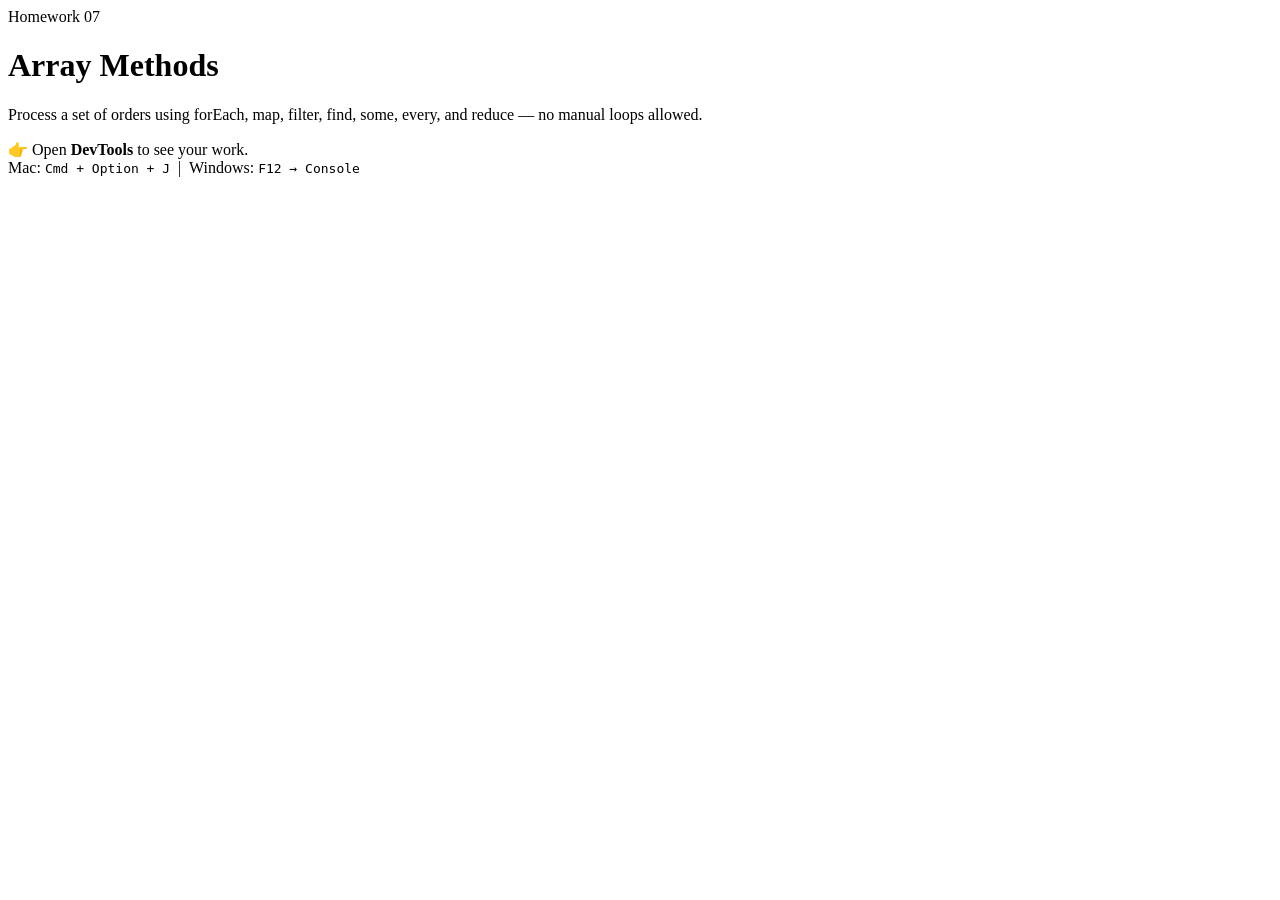
<file: Homework - Array Methods/index.html>
<!DOCTYPE html>
<html lang="en">
  <head>
    <meta charset="UTF-8" />
    <meta name="viewport" content="width=device-width, initial-scale=1.0" />
    <title>JS Fundamentals — Array Methods | Homework</title>
    <link rel="stylesheet" href="C:\Users\Admin\Desktop\HTML\w12\Homework - Array Methods\styles.css" />
  </head>
  <body>

    <div class="card">
      <span class="badge">Homework 07</span>
      <h1>Array Methods</h1>
      <p class="subtitle">
        Process a set of orders using forEach, map, filter,
        find, some, every, and reduce — no manual loops allowed.
      </p>
      <div class="divider"></div>
      <p class="instruction">
        👉 Open <strong>DevTools</strong> to see your work.
        <br />
        <span class="shortcut">Mac: <code>Cmd + Option + J</code> &nbsp;|&nbsp; Windows: <code>F12 → Console</code></span>
      </p>
    </div>

    <script src="debug.js"></script>

  </body>
</html>
</file>
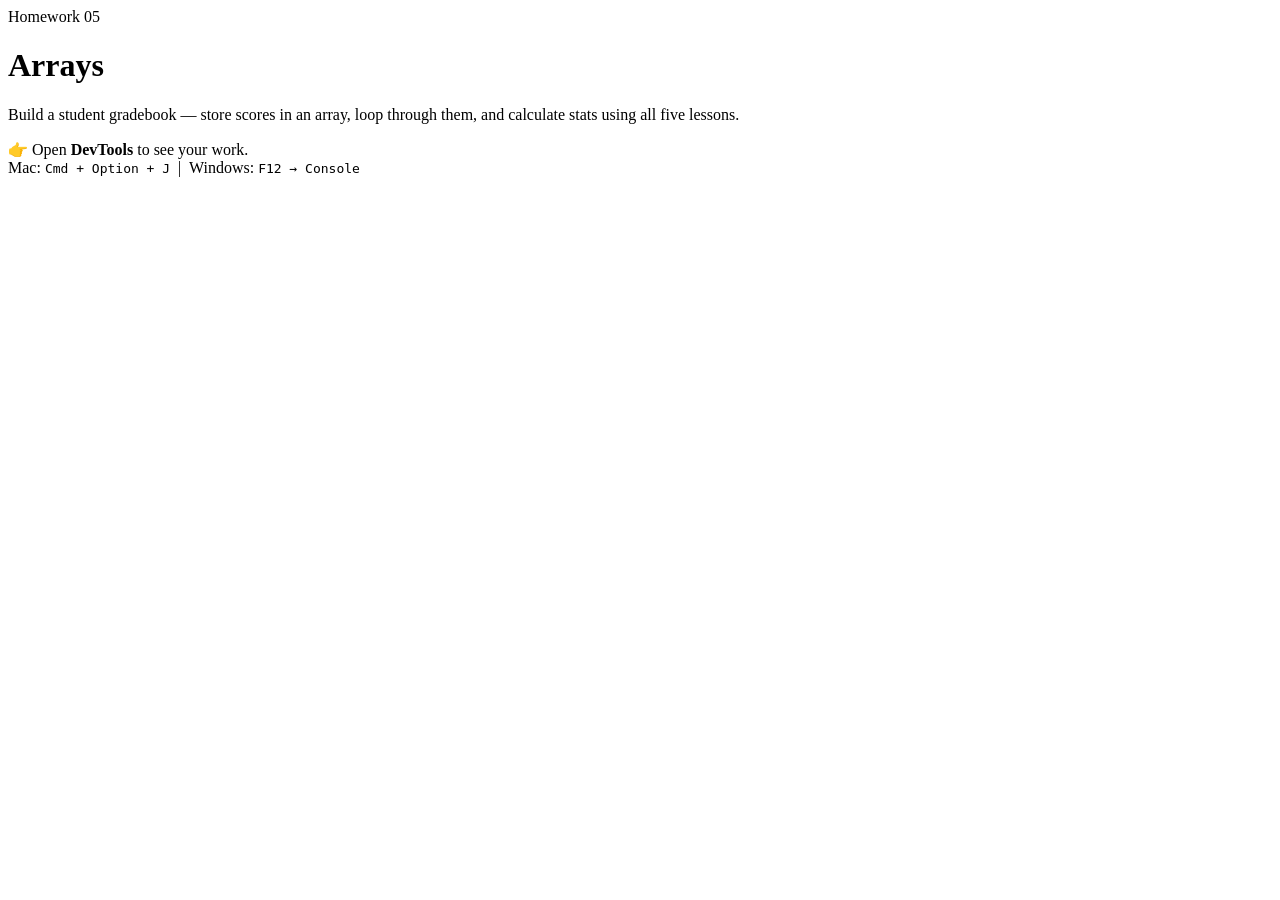
<file: Homework - Arrays/index.html>
<!DOCTYPE html>
<html lang="en">
  <head>
    <meta charset="UTF-8" />
    <meta name="viewport" content="width=device-width, initial-scale=1.0" />
    <title>JS Fundamentals — Arrays | Homework</title>
    <link rel="stylesheet" href="C:\Users\Admin\Desktop\HTML\w12\Homework - Arrays\style.css" />
  </head>
  <body>

    <div class="card">
      <span class="badge">Homework 05</span>
      <h1>Arrays</h1>
      <p class="subtitle">
        Build a student gradebook — store scores in an array,
        loop through them, and calculate stats using all five lessons.
      </p>
      <div class="divider"></div>
      <p class="instruction">
        👉 Open <strong>DevTools</strong> to see your work.
        <br />
        <span class="shortcut">Mac: <code>Cmd + Option + J</code> &nbsp;|&nbsp; Windows: <code>F12 → Console</code></span>
      </p>
    </div>

    <script src="debug.js"></script>

  </body>
</html>
</file>
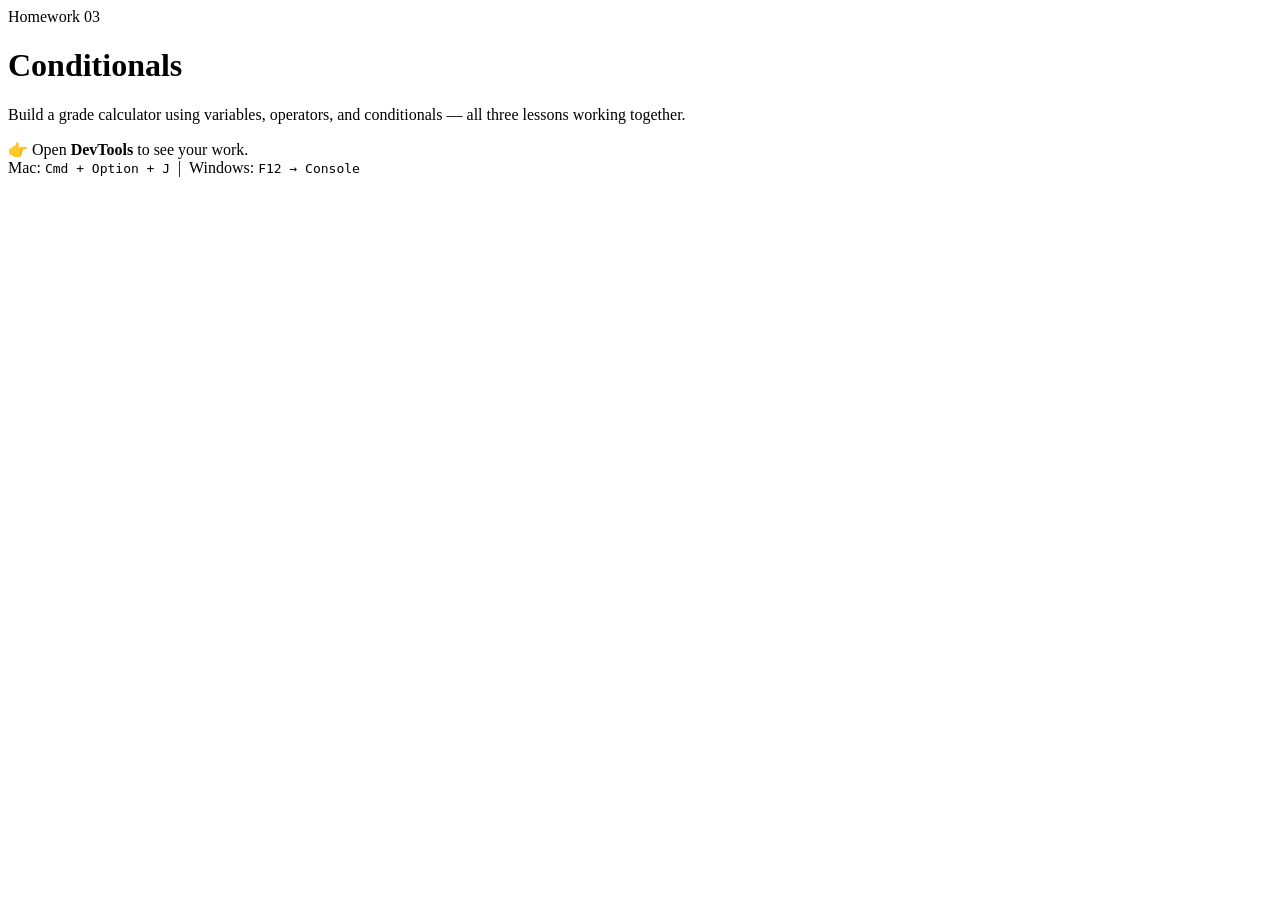
<file: Homework - Conditionals/index.html>
<!DOCTYPE html>
<html lang="en">
  <head>
    <meta charset="UTF-8" />
    <meta name="viewport" content="width=device-width, initial-scale=1.0" />
    <title>JS Fundamentals — Conditionals | Homework</title>
    <link rel="stylesheet" href="C:\Users\Admin\Desktop\HTML\w12\Homework - Conditionals\style.css" />
  </head>
  <body>

    <div class="card">
      <span class="badge">Homework 03</span>
      <h1>Conditionals</h1>
      <p class="subtitle">
        Build a grade calculator using variables, operators,
        and conditionals — all three lessons working together.
      </p>
      <div class="divider"></div>
      <p class="instruction">
        👉 Open <strong>DevTools</strong> to see your work.
        <br />
        <span class="shortcut">Mac: <code>Cmd + Option + J</code> &nbsp;|&nbsp; Windows: <code>F12 → Console</code></span>
      </p>
    </div>

    <script src="debug.js"></script>

  </body>
</html>
</file>
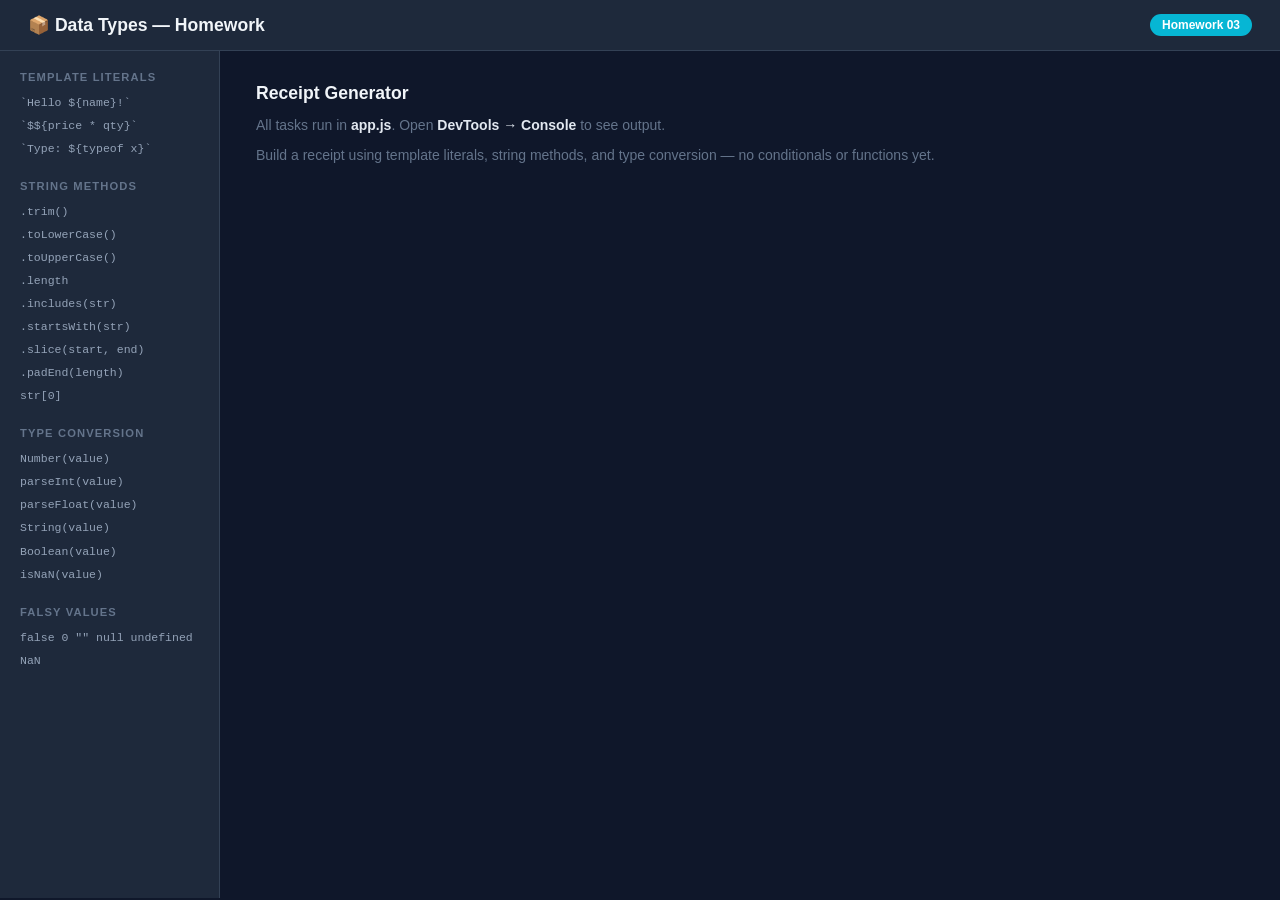
<file: Homework - Data Types/index.html>
<!DOCTYPE html>
<html lang="en">
  <head>
    <meta charset="UTF-8" />
    <meta name="viewport" content="width=device-width, initial-scale=1.0" />
    <title>Data Types — Homework</title>
    <link rel="stylesheet" href="style.css" />
  </head>

  <body>
    <header class="site-header">
      <h1>📦 Data Types — Homework</h1>
      <span class="lesson-badge">Homework 03</span>
    </header>

    <div class="hw-layout">

      <aside class="ref-panel">
        <div class="ref-section">
          <h2>Template Literals</h2>
          <code>`Hello ${name}!`</code>
          <code>`$${price * qty}`</code>
          <code>`Type: ${typeof x}`</code>
        </div>
        <div class="ref-section">
          <h2>String Methods</h2>
          <code>.trim()</code>
          <code>.toLowerCase()</code>
          <code>.toUpperCase()</code>
          <code>.length</code>
          <code>.includes(str)</code>
          <code>.startsWith(str)</code>
          <code>.slice(start, end)</code>
          <code>.padEnd(length)</code>
          <code>str[0]</code>
        </div>
        <div class="ref-section">
          <h2>Type Conversion</h2>
          <code>Number(value)</code>
          <code>parseInt(value)</code>
          <code>parseFloat(value)</code>
          <code>String(value)</code>
          <code>Boolean(value)</code>
          <code>isNaN(value)</code>
        </div>
        <div class="ref-section">
          <h2>Falsy Values</h2>
          <code>false  0  ""  null  undefined  NaN</code>
        </div>
      </aside>

      <main class="hw-main">
        <h2>Receipt Generator</h2>
        <p>All tasks run in <strong>app.js</strong>.
           Open <strong>DevTools → Console</strong> to see output.</p>
        <p>Build a receipt using template literals, string methods,
           and type conversion — no conditionals or functions yet.</p>
      </main>
    </div>

    <script src="debug.js"></script>
  </body>
</html>
</file>
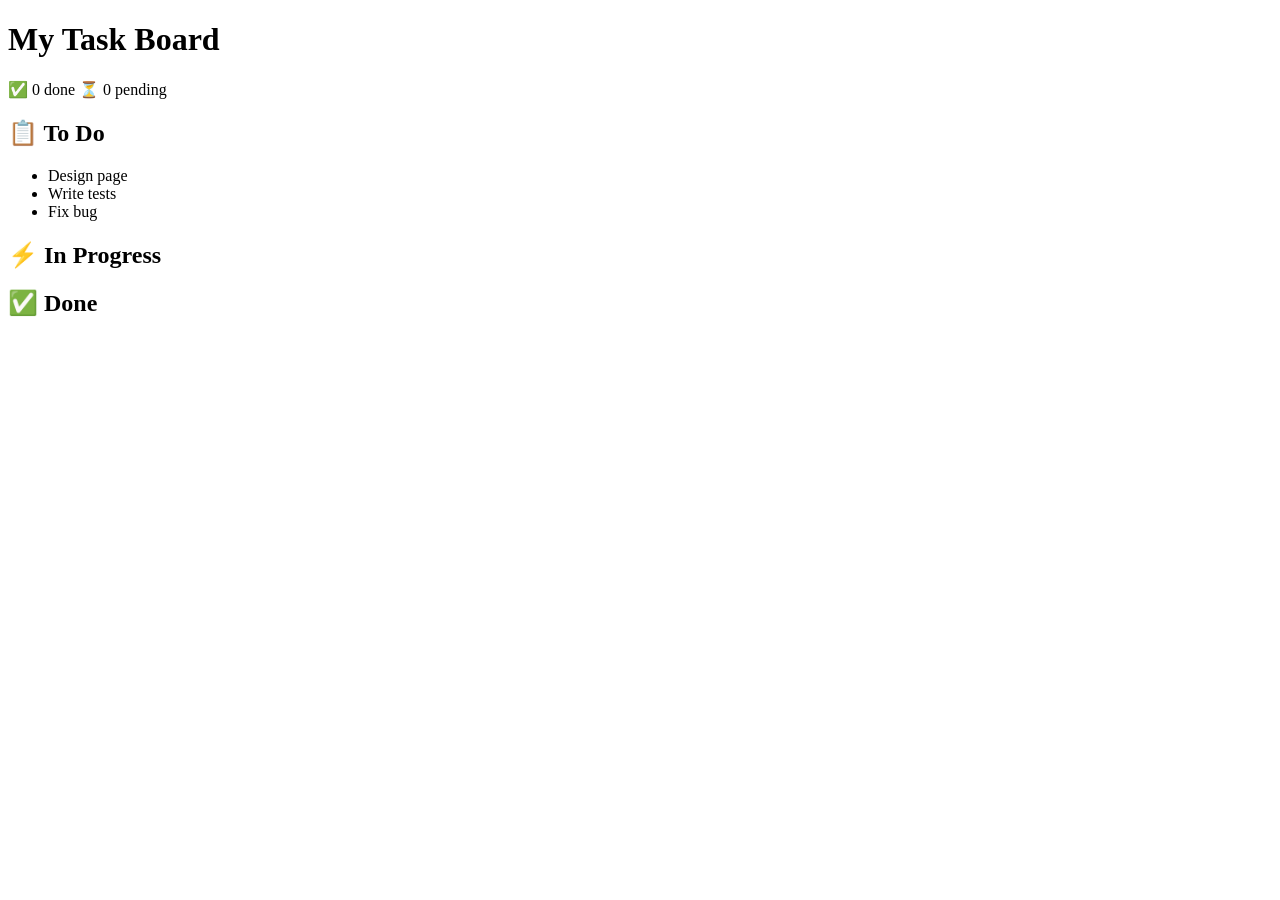
<file: Homework - DOM/index.html>
<!doctype html>
<html lang="en">
  <head>
    <meta charset="UTF-8" />
    <meta name="viewport" content="width=device-width, initial-scale=1.0" />
    <title>DOM Manipulation — Task Board</title>
    <link rel="stylesheet" href="D:\HTML\w12\Homework - DOM\style.css" />
  </head>

  <!--
  ============================================================
  🏗️  TASK BOARD — PAGE STRUCTURE
  ============================================================
  You are building a Task Board.
  JavaScript will render tasks from an array of objects,
  mark them complete, and remove them.

  Leave all dynamic content empty — JS fills it in.
  ============================================================
  -->

  <body>
    <!-- ✅ STEP 1 — HEADER
         The <h1 id="board-title"> will be filled by JS.
         The <span id="task-count"> will show the number of tasks. -->
    <header class="board-header">
      <div class="header-left">
        <h1 id="board-title"></h1>
        <span id="task-count" class="count-badge"></span>
      </div>
      <div class="header-right">
        <!-- Summary stats — JS fills these in -->
        <span id="completed-count" class="stat-pill completed">✅ 0 done</span>
        <span id="pending-count" class="stat-pill pending">⏳ 0 pending</span>
      </div>
    </header>

    <!-- ✅ STEP 2 — BOARD COLUMNS
         Three columns: To Do, In Progress, Done
         Each <ul> will receive task cards appended by JS. -->
    <main class="board">
      <div class="column" id="col-todo">
        <h2 class="column-title">📋 To Do</h2>
        <ul class="task-list" id="list-todo"></ul>
      </div>

      <div class="column" id="col-inprogress">
        <h2 class="column-title">⚡ In Progress</h2>
        <ul class="task-list" id="list-inprogress"></ul>
      </div>

      <div class="column" id="col-done">
        <h2 class="column-title">✅ Done</h2>
        <ul class="task-list" id="list-done"></ul>
      </div>
    </main>

    <script src="debug.js"></script>
  </body>
</html>
</file>
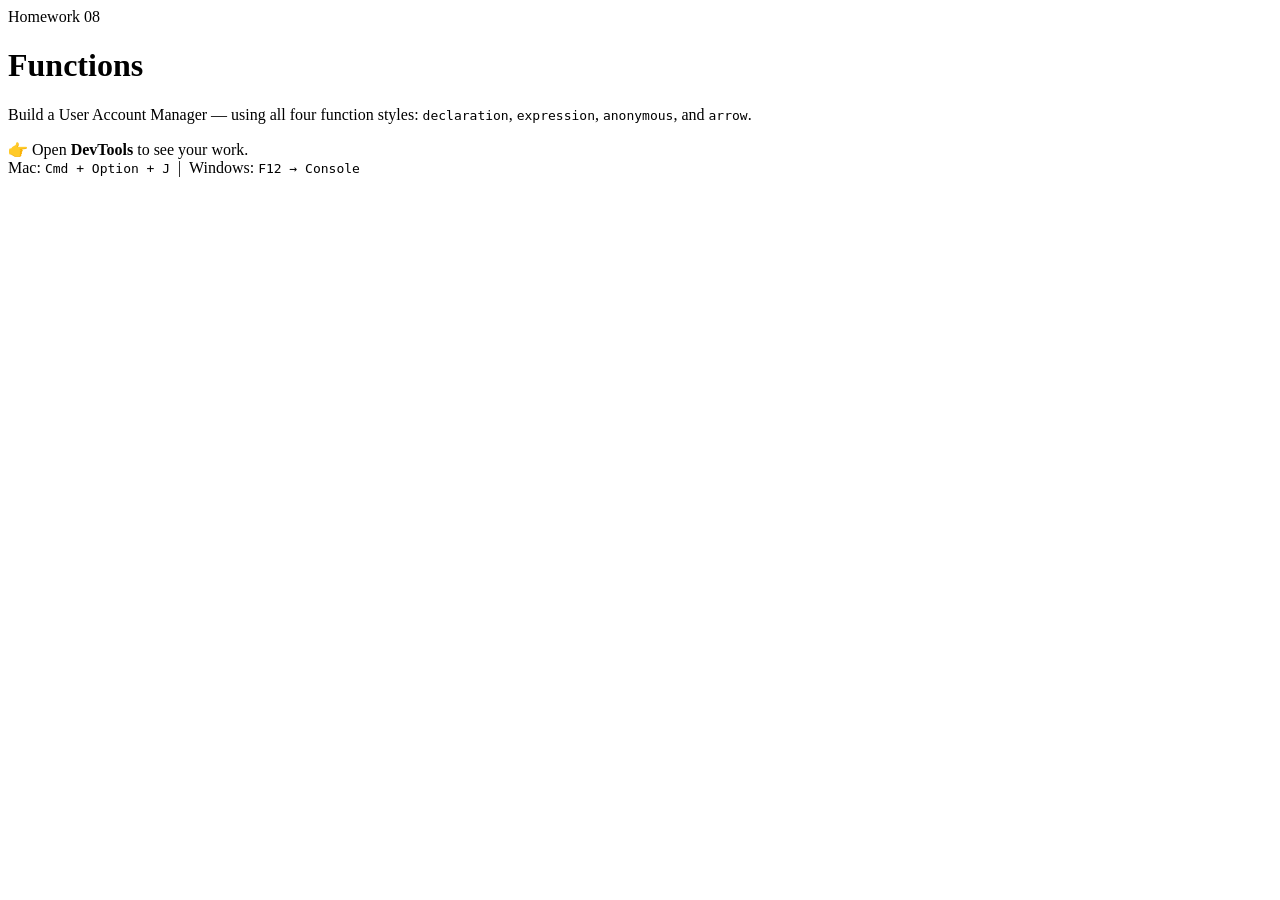
<file: Homework - Functions/index.html>
<!doctype html>
<html lang="en">
  <head>
    <meta charset="UTF-8" />
    <meta name="viewport" content="width=device-width, initial-scale=1.0" />
    <title>JS Fundamentals — Functions | Homework</title>
    <link
      rel="stylesheet"
      href="C:\Users\Admin\Desktop\HTML\w12\Homework - Functions\style.css"
    />
  </head>
  <body>
    <div class="card">
      <span class="badge">Homework 08</span>
      <h1>Functions</h1>
      <p class="subtitle">
        Build a User Account Manager — using all four function styles:
        <code>declaration</code>, <code>expression</code>,
        <code>anonymous</code>, and <code>arrow</code>.
      </p>
      <div class="divider"></div>
      <p class="instruction">
        👉 Open <strong>DevTools</strong> to see your work.
        <br />
        <span class="shortcut"
          >Mac: <code>Cmd + Option + J</code> &nbsp;|&nbsp; Windows:
          <code>F12 → Console</code></span
        >
      </p>
    </div>
    <script src="debug.js"></script>
  </body>
</html>
</file>
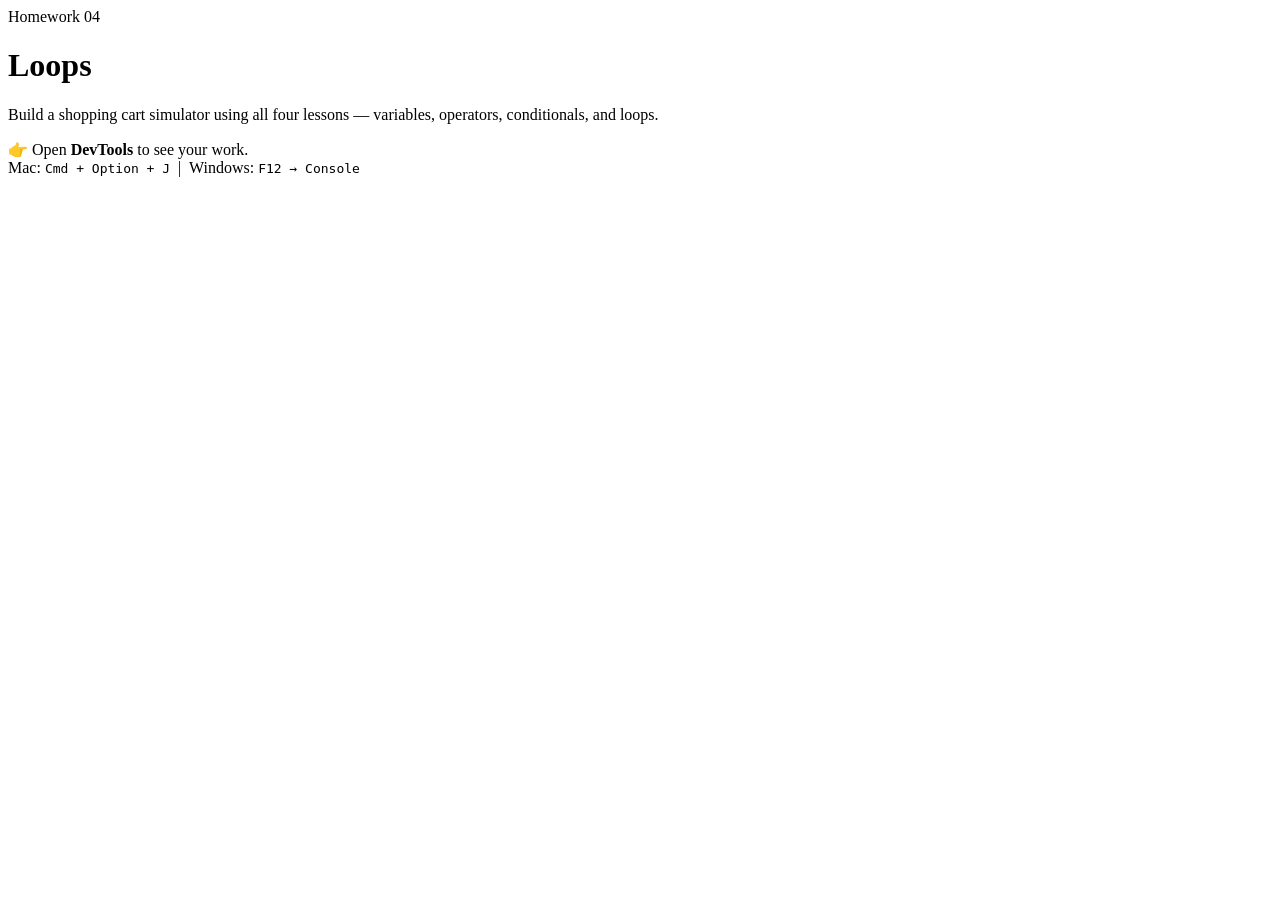
<file: Homework - Loops/index.html>
<!DOCTYPE html>
<html lang="en">
  <head>
    <meta charset="UTF-8" />
    <meta name="viewport" content="width=device-width, initial-scale=1.0" />
    <title>JS Fundamentals — Loops | Homework</title>
    <link rel="stylesheet" href="C:\Users\Admin\Desktop\HTML\wave11\loops\styles.css" />
  </head>
  <body>

    <div class="card">
      <span class="badge">Homework 04</span>
      <h1>Loops</h1>
      <p class="subtitle">
        Build a shopping cart simulator using all four lessons —
        variables, operators, conditionals, and loops.
      </p>
      <div class="divider"></div>
      <p class="instruction">
        👉 Open <strong>DevTools</strong> to see your work.
        <br />
        <span class="shortcut">Mac: <code>Cmd + Option + J</code> &nbsp;|&nbsp; Windows: <code>F12 → Console</code></span>
      </p>
    </div>

    <script src="debug.js"></script>

  </body>
</html>
</file>
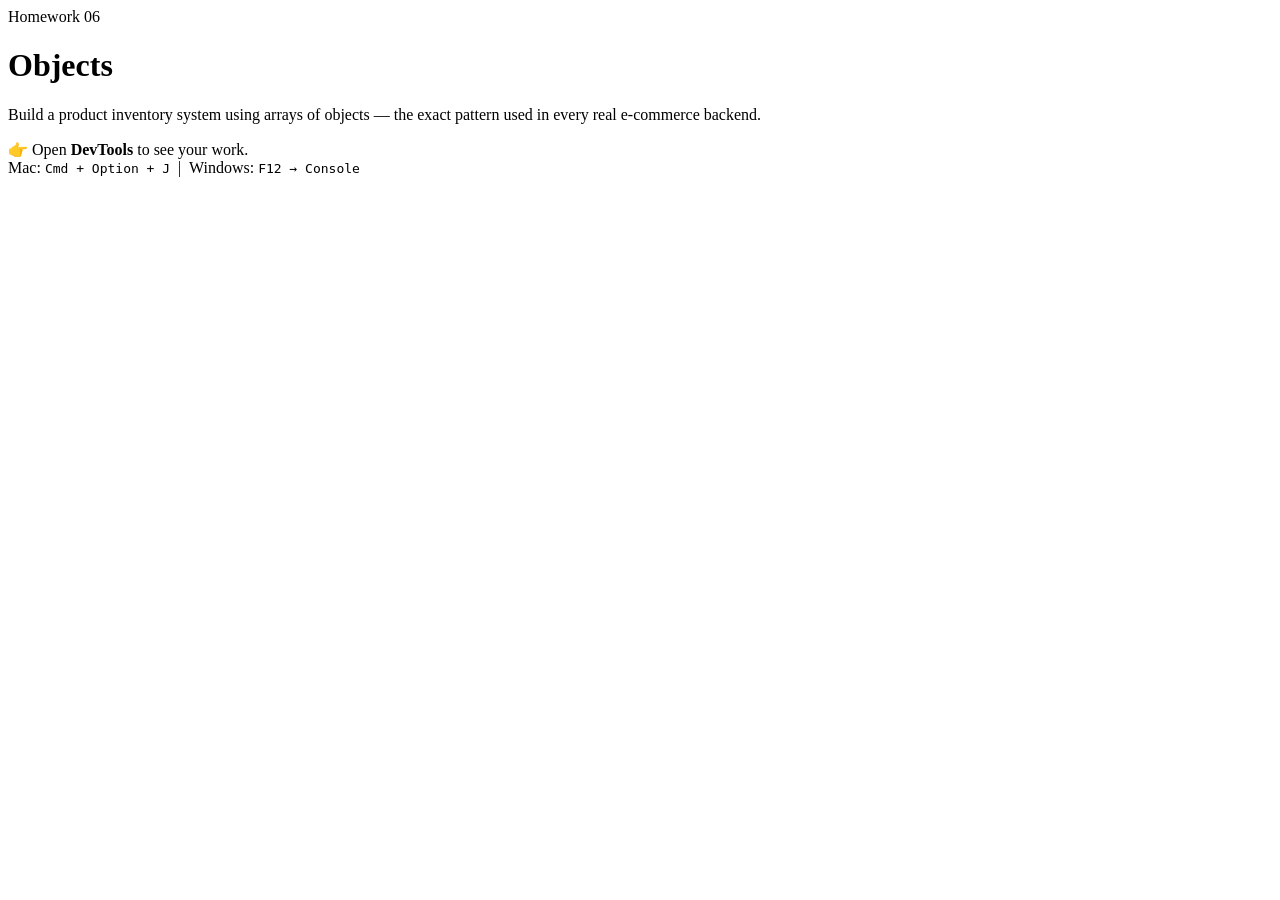
<file: Homework - Objects/index.html>
<!DOCTYPE html>
<html lang="en">
  <head>
    <meta charset="UTF-8" />
    <meta name="viewport" content="width=device-width, initial-scale=1.0" />
    <title>JS Fundamentals — Objects | Homework</title>
    <link rel="stylesheet" href="C:\Users\Admin\Desktop\HTML\w12\Homework - Objects\styles.css" />
  </head>
  <body>

    <div class="card">
      <span class="badge">Homework 06</span>
      <h1>Objects</h1>
      <p class="subtitle">
        Build a product inventory system using arrays of objects —
        the exact pattern used in every real e-commerce backend.
      </p>
      <div class="divider"></div>
      <p class="instruction">
        👉 Open <strong>DevTools</strong> to see your work.
        <br />
        <span class="shortcut">Mac: <code>Cmd + Option + J</code> &nbsp;|&nbsp; Windows: <code>F12 → Console</code></span>
      </p>
    </div>

    <script src="debug.js"></script>

  </body>
</html>
</file>
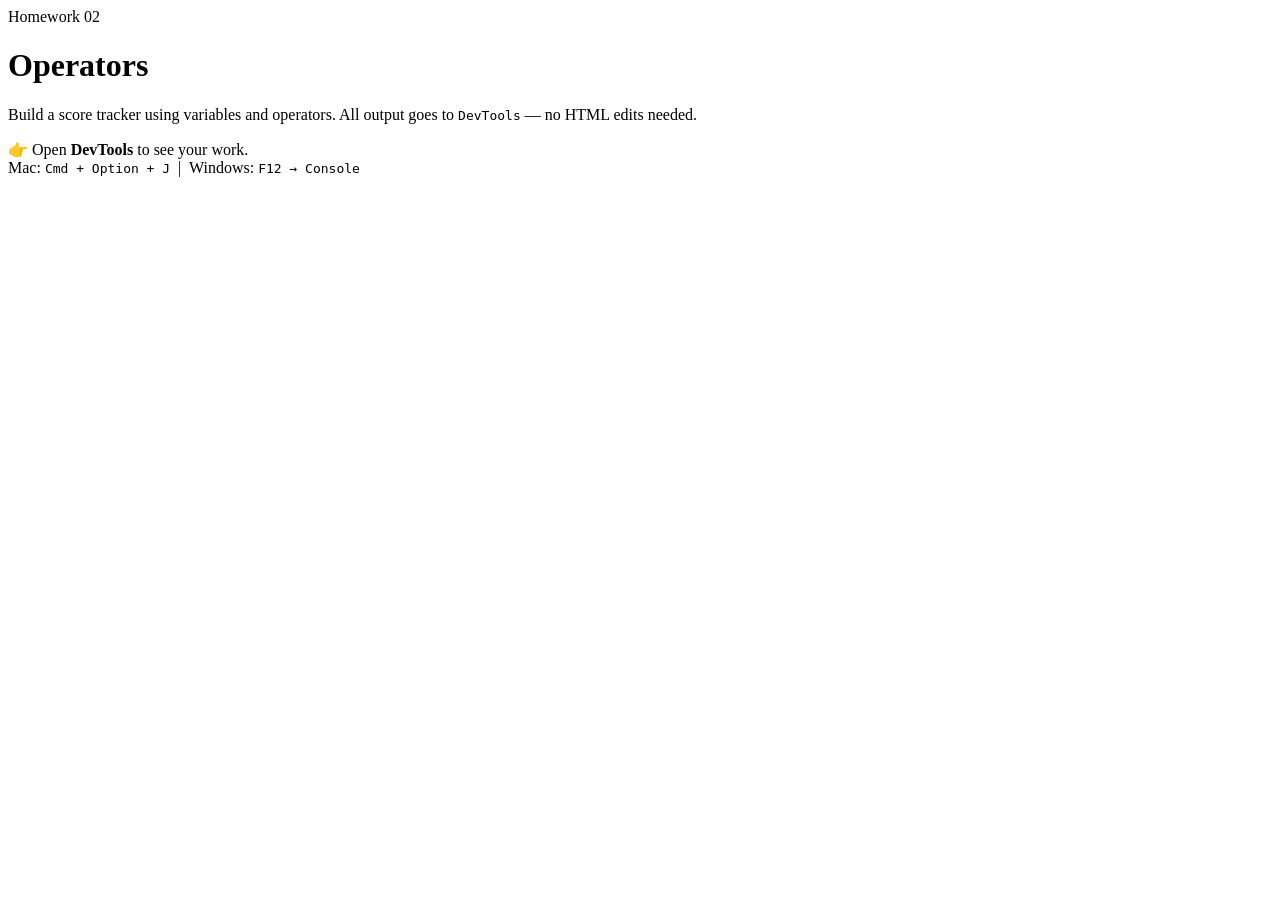
<file: Homework - operators/index.html>
<!DOCTYPE html>
<html lang="en">
  <head>
    <meta charset="UTF-8" />
    <meta name="viewport" content="width=device-width, initial-scale=1.0" />
    <title>JS Fundamentals — Operators | Homework</title>
    <link rel="stylesheet" href="C:\Users\Admin\Desktop\HTML\w12\Homework - operators\style.css" />
  </head>
  <body>

    <div class="card">
      <span class="badge">Homework 02</span>
      <h1>Operators</h1>
      <p class="subtitle">
        Build a score tracker using variables and operators.
        All output goes to <code>DevTools</code> — no HTML edits needed.
      </p>
      <div class="divider"></div>
      <p class="instruction">
        👉 Open <strong>DevTools</strong> to see your work.
        <br />
        <span class="shortcut">Mac: <code>Cmd + Option + J</code> &nbsp;|&nbsp; Windows: <code>F12 → Console</code></span>
      </p>
    </div>

    <script src="debug.js"></script>

  </body>
</html>
</file>
<file: Homework - Data Types/style.css>
/* ============================================================
   DATA TYPES — HOMEWORK  |  Stylesheet
   ============================================================ */

* { box-sizing: border-box; margin: 0; padding: 0; }

body {
  font-family: "Segoe UI", Tahoma, Geneva, Verdana, sans-serif;
  background-color: #0f172a; color: #e2e8f0; min-height: 100vh;
}

.site-header {
  display: flex; justify-content: space-between; align-items: center;
  padding: 14px 28px;
  background-color: #1e293b; border-bottom: 1px solid #334155;
}
.site-header h1 { font-size: 1.1rem; font-weight: 800; color: #f1f5f9; }
.lesson-badge {
  background-color: #06b6d4; color: #fff;
  font-size: 0.75rem; font-weight: 700;
  padding: 4px 12px; border-radius: 999px;
}

.hw-layout {
  display: grid; grid-template-columns: 220px 1fr;
  min-height: calc(100vh - 53px);
}

.ref-panel {
  background-color: #1e293b; border-right: 1px solid #334155;
  padding: 20px; display: flex; flex-direction: column; gap: 20px;
}

.ref-section h2 {
  font-size: 0.7rem; font-weight: 700; color: #64748b;
  text-transform: uppercase; letter-spacing: 0.1em; margin-bottom: 8px;
}
.ref-section code {
  display: block; font-family: "Courier New", monospace;
  font-size: 0.72rem; color: #94a3b8; line-height: 2;
}

.hw-main { padding: 32px 36px; }
.hw-main h2 { font-size: 1.1rem; font-weight: 800; color: #f1f5f9; margin-bottom: 10px; }
.hw-main p  { font-size: 0.875rem; color: #64748b; line-height: 1.7; margin-bottom: 6px; }
.hw-main strong { color: #e2e8f0; }

@media (max-width: 768px) {
  .hw-layout { grid-template-columns: 1fr; }
}
</file>
